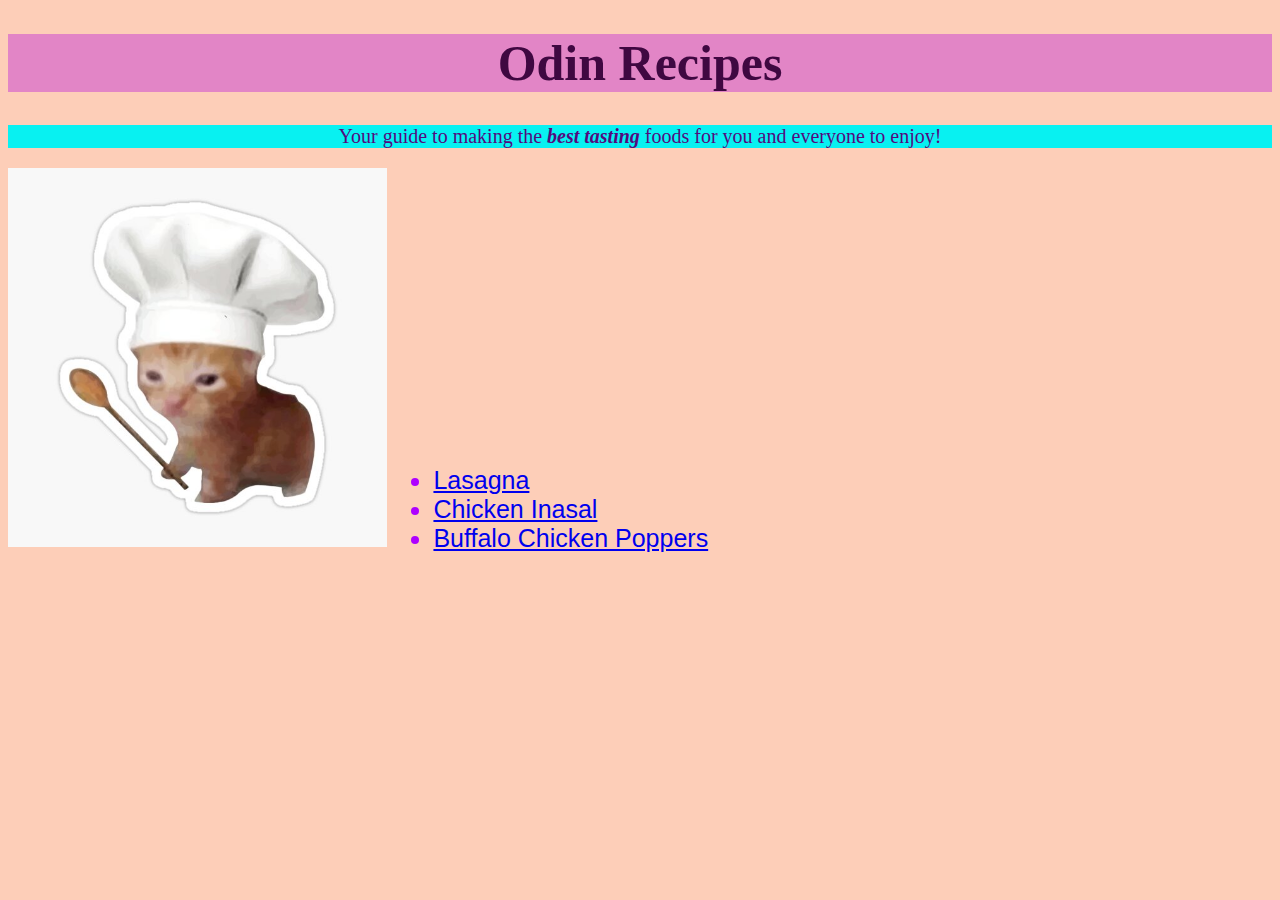
<file: index.html>
<!DOCTYPE html>
<html lang="en">
    <head>
        <meta charset="utf-8">
        <title>Odin Recipes</title>
        <link rel="stylesheet" href="style.css">
    </head>


    <body>
        <h1>Odin Recipes</h1>
        <p class="intro">Your guide to making the <em>best tasting</em> foods for you and everyone to enjoy!</p>
        <img src="recipes/recipe_img/chefkitten.jpg" alt="a professional kitten chef">
        <ul class="home">
            <li><a href="recipes/lasagna.html">Lasagna</a></li>
            <li><a href="recipes/inasal.html">Chicken Inasal</a></li>
            <li><a href="recipes/poppers.html">Buffalo Chicken Poppers</a></li>
        </ul>
        
    </body>
</html>
</file>
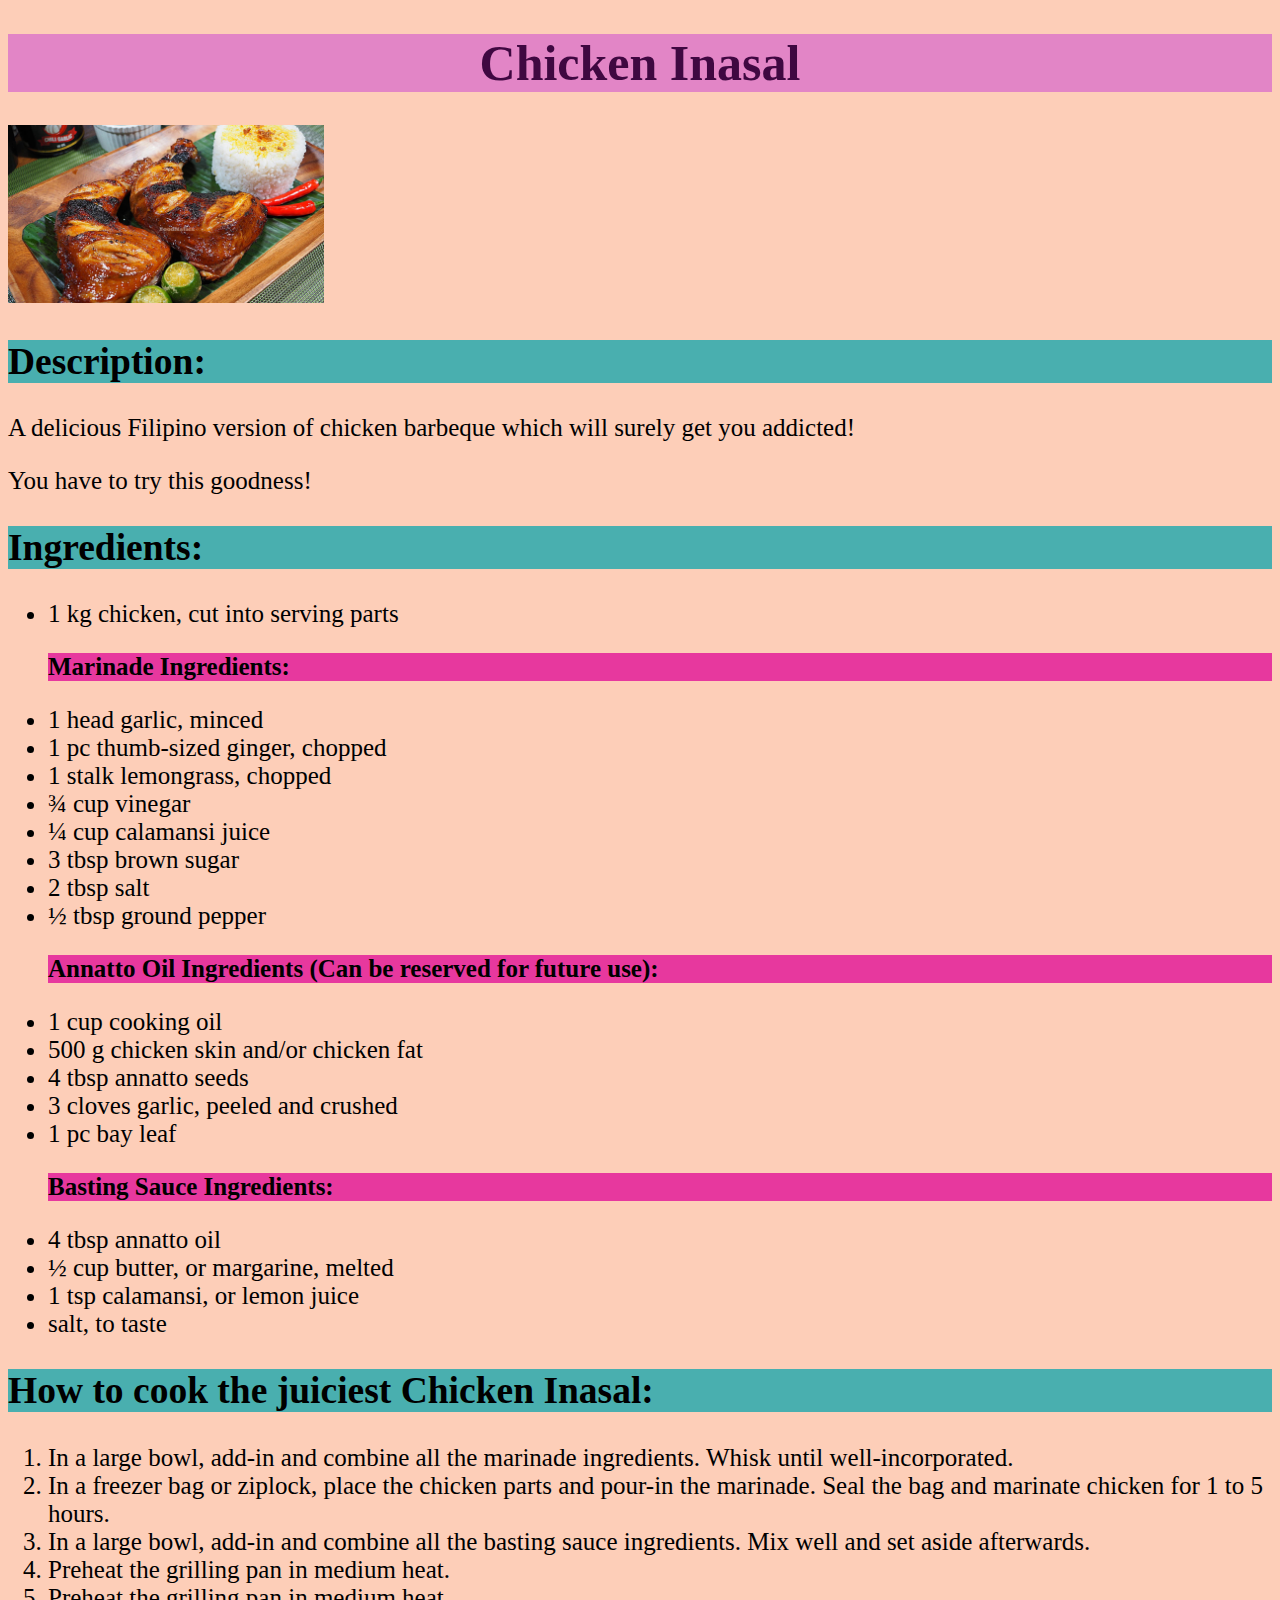
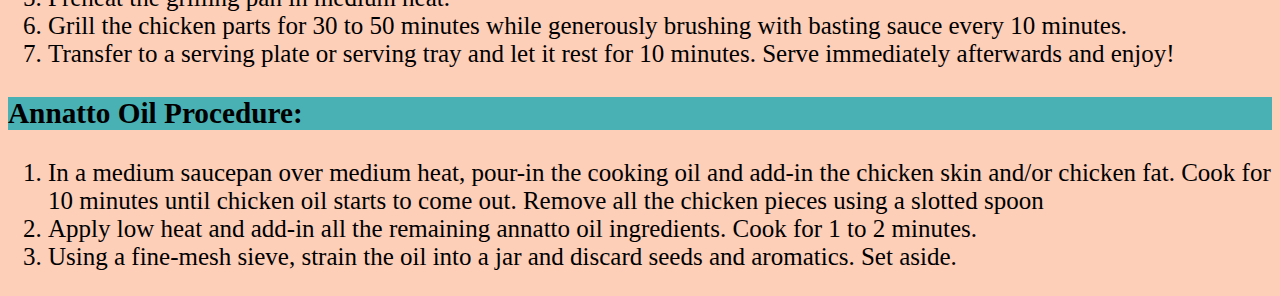
<file: recipes/inasal.html>
<!DOCTYPE html>
<html lang="en">
    <head>
        <meta charset="utf-8">
        <title>Chicken Inasal</title>
        <link rel="stylesheet" href="../style.css"
    </head>

    <body>
        <h1>Chicken Inasal</h1>
        <img class="pic" src="recipe_img/inasal.jpg" width="500" height="500" alt="scrumptuous Chicken Inasal">
        <h2>Description:</h2>
        <p class="des">A delicious Filipino version of chicken barbeque which will surely get you addicted!</p>
        <p>You have to try this goodness!</p>

        <h2>Ingredients:</h2>
        <ul>
            <li>1 kg chicken, cut into serving parts</li>
            <p class="mini"><strong>Marinade Ingredients:</strong></p>
            <li>1 head garlic, minced</li>
            <li>1 pc thumb-sized ginger, chopped</li>
            <li>1 stalk lemongrass, chopped</li>
            <li>¾ cup vinegar</li>
            <li>¼ cup calamansi juice</li>
            <li>3 tbsp brown sugar</li>
            <li>2 tbsp salt</li>
            <li>½ tbsp ground pepper</li>
            <p class="mini"><strong>Annatto Oil Ingredients (Can be reserved for future use):</strong></p>
            <li>1 cup cooking oil</li>
            <li>500 g chicken skin and/or chicken fat</li>
            <li>4 tbsp annatto seeds</li>
            <li>3 cloves garlic, peeled and crushed</li>
            <li>1 pc bay leaf</li>
            <p class="mini"><strong>Basting Sauce Ingredients:</strong></p>
            <li>4 tbsp annatto oil</li>
            <li>½ cup butter, or margarine, melted</li>
            <li>1 tsp calamansi, or lemon juice</li>
            <li>salt, to taste</li>
        </ul>

        <h2>How to cook the juiciest Chicken Inasal:</h2>
        <ol>
            <li>In a large bowl, add-in and combine all the marinade ingredients. Whisk until well-incorporated.</li>
            <li>In a freezer bag or ziplock, place the chicken parts and pour-in the marinade. Seal the bag and marinate chicken for 1 to 5 hours.</li>
            <li>In a large bowl, add-in and combine all the basting sauce ingredients. Mix well and set aside afterwards.</li>
            <li>Preheat the grilling pan in medium heat.</li>
            <li>Preheat the grilling pan in medium heat.</li>
            <li>Grill the chicken parts for 30 to 50 minutes while generously brushing with basting sauce every 10 minutes.</li>
            <li>Transfer to a serving plate or serving tray and let it rest for 10 minutes. Serve immediately afterwards and enjoy!</li>
        </ol>

        <h3>Annatto Oil Procedure:</h3>
        <ol>
            <li>In a medium saucepan over medium heat, pour-in the cooking oil and add-in the chicken skin and/or chicken fat. Cook for 10 minutes until chicken oil starts to come out. Remove all the chicken pieces using a slotted spoon</li>
            <li>Apply low heat and add-in all the remaining annatto oil ingredients. Cook for 1 to 2 minutes.</li>
            <li>Using a fine-mesh sieve, strain the oil into a jar and discard seeds and aromatics. Set aside.</li>
        </ol>

    </body>
</html>
</file>
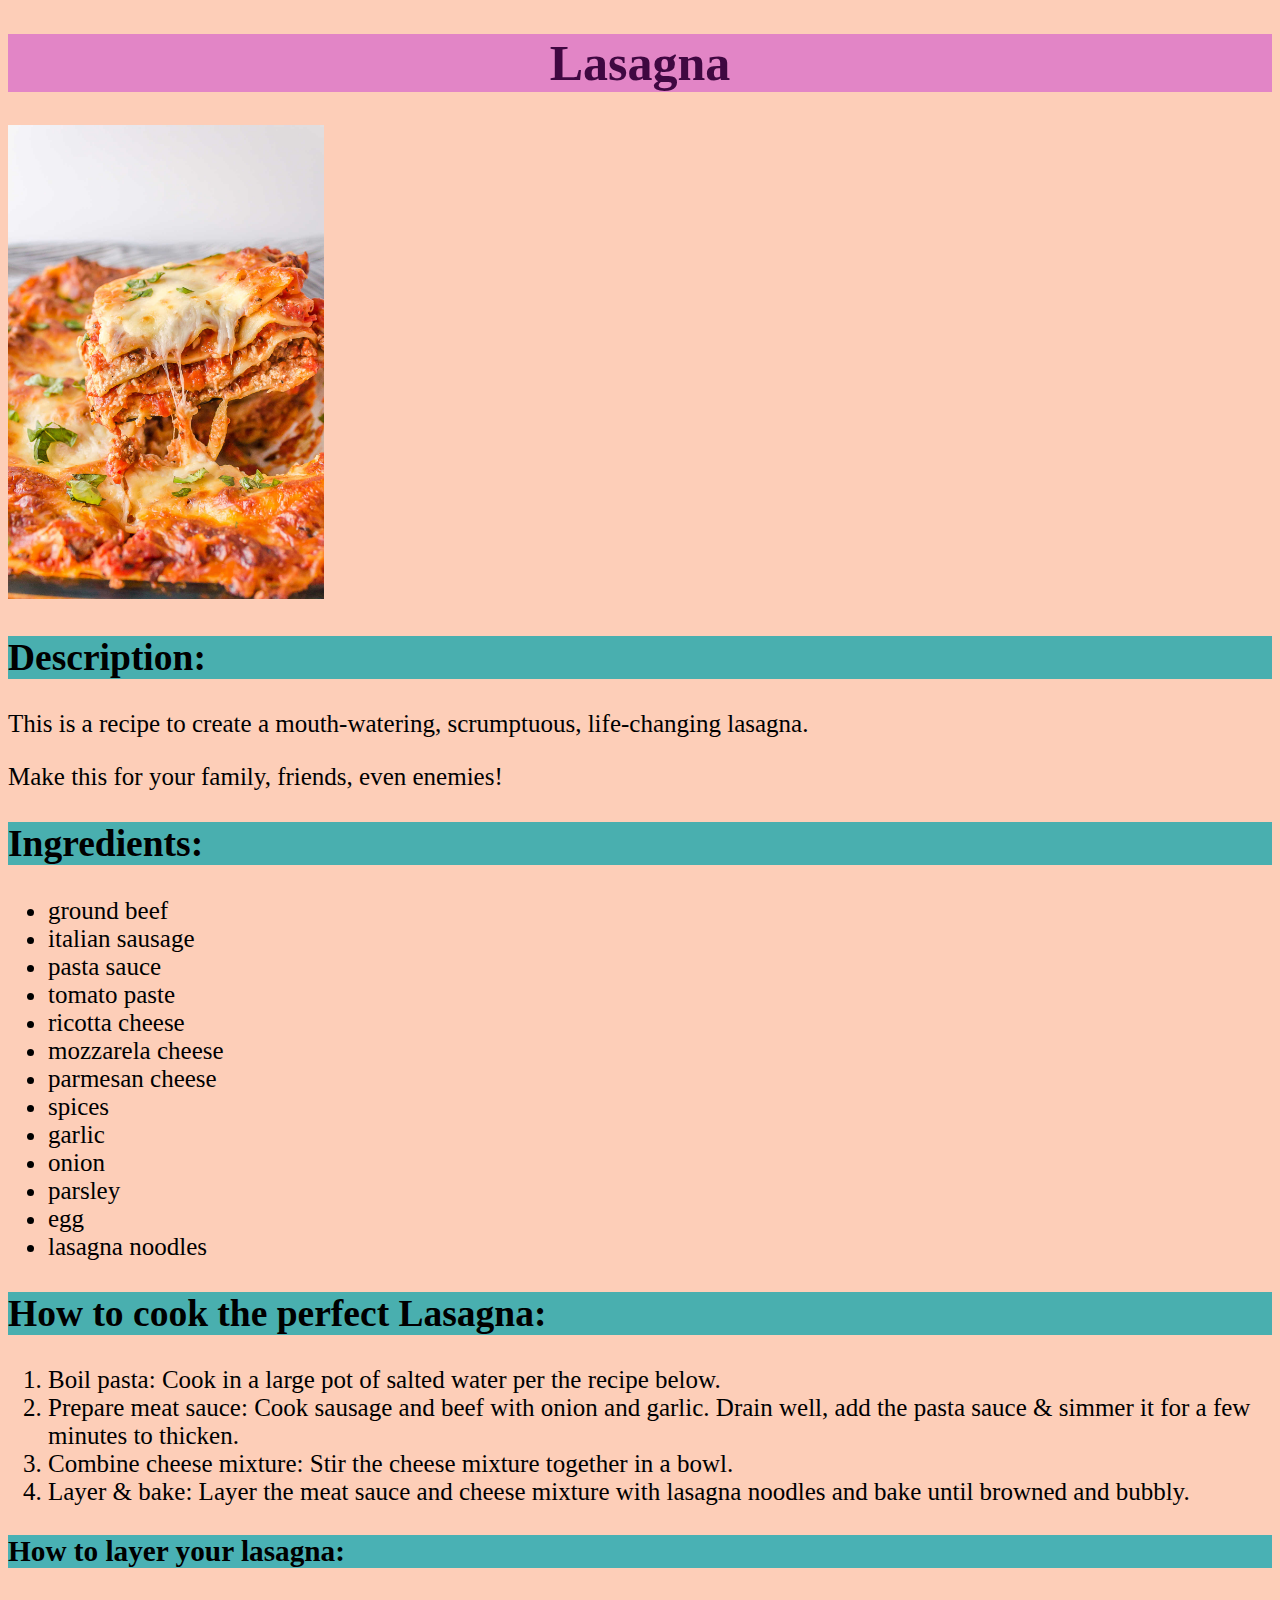
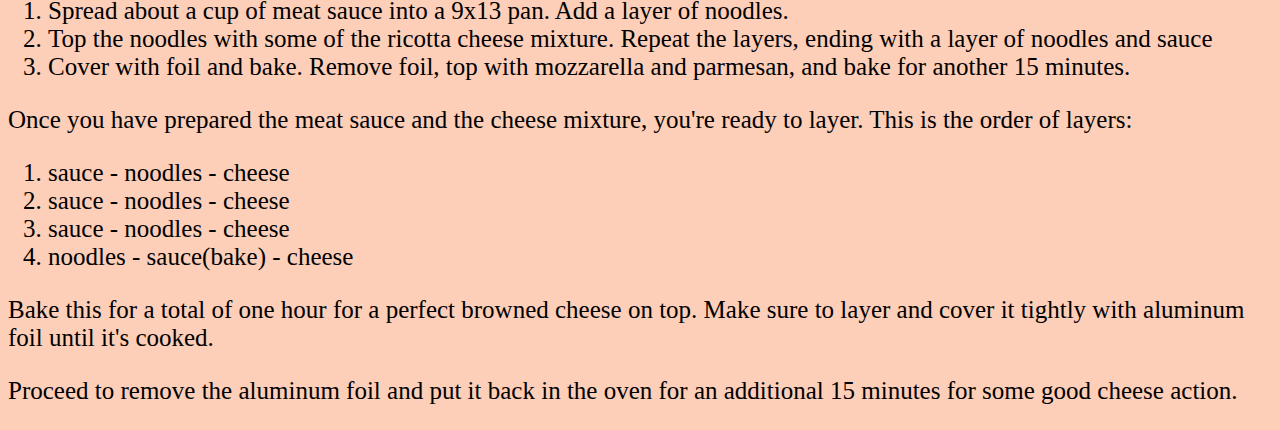
<file: recipes/lasagna.html>
<!DOCTYPE html>
<html lang="en">
    <head>
        <meta charset="utf-8">
        <title>Lasagna</title>
        <link rel="stylesheet" href="../style.css"
    </head>

    <body>
        <h1>Lasagna</h1>
        <img class="pic" src="recipe_img/lasagna.jpg" alt="delicious lasagna">
        <h2>Description:</h2>
        <p>This is a recipe to create a mouth-watering, scrumptuous, life-changing lasagna.</p>
        <p>Make this for your family, friends, even enemies!</p>

        <h2>Ingredients:</h2>
        <ul>
            <li>ground beef</li>
            <li>italian sausage</li>
            <li>pasta sauce</li>
            <li>tomato paste</li>
            <li>ricotta cheese</li>
            <li>mozzarela cheese</li>
            <li>parmesan cheese</li>
            <li>spices</li>
            <li>garlic</li>
            <li>onion</li>
            <li>parsley</li>
            <li>egg</li>
            <li>lasagna noodles</li>
        </ul>

        <h2>How to cook the perfect Lasagna:</h2>
        <ol>
            <li>Boil pasta: Cook in a large pot of salted water per the recipe below.</li>
            <li>Prepare meat sauce: Cook sausage and beef with onion and garlic. Drain well, add the pasta sauce & simmer it for a few minutes to thicken.</li>
            <li>Combine cheese mixture: Stir the cheese mixture together in a bowl.</li>
            <li>Layer & bake: Layer the meat sauce and cheese mixture with lasagna noodles and bake until browned and bubbly.</li>
        </ol>

        <h3>How to layer your lasagna:</h3>
        <ol>
            <li>Spread about a cup of meat sauce into a 9x13 pan. Add a layer of noodles.</li>
            <li>Top the noodles with some of the ricotta cheese mixture. Repeat the layers, ending with a layer of noodles and sauce</li>
            <li>Cover with foil and bake. Remove foil, top with mozzarella and parmesan, and bake for another 15 minutes.</li>
        </ol>

        <p>Once you have prepared the meat sauce and the cheese mixture, you're ready to layer. This is the order of layers: </p>

        <ol>
            <li>sauce - noodles - cheese</li>
            <li>sauce - noodles - cheese</li>
            <li>sauce - noodles - cheese</li>
            <li>noodles - sauce(bake) - cheese</li>
        </ol>

        <p>Bake this for a total of one hour for a perfect browned cheese  on top.
        Make sure to layer and cover it tightly with aluminum foil until it's cooked.</p>
        <p>Proceed to remove the aluminum foil and put it back in the oven for an additional 15 minutes for some good cheese action.
        </p>


    </body>
</html>
</file>
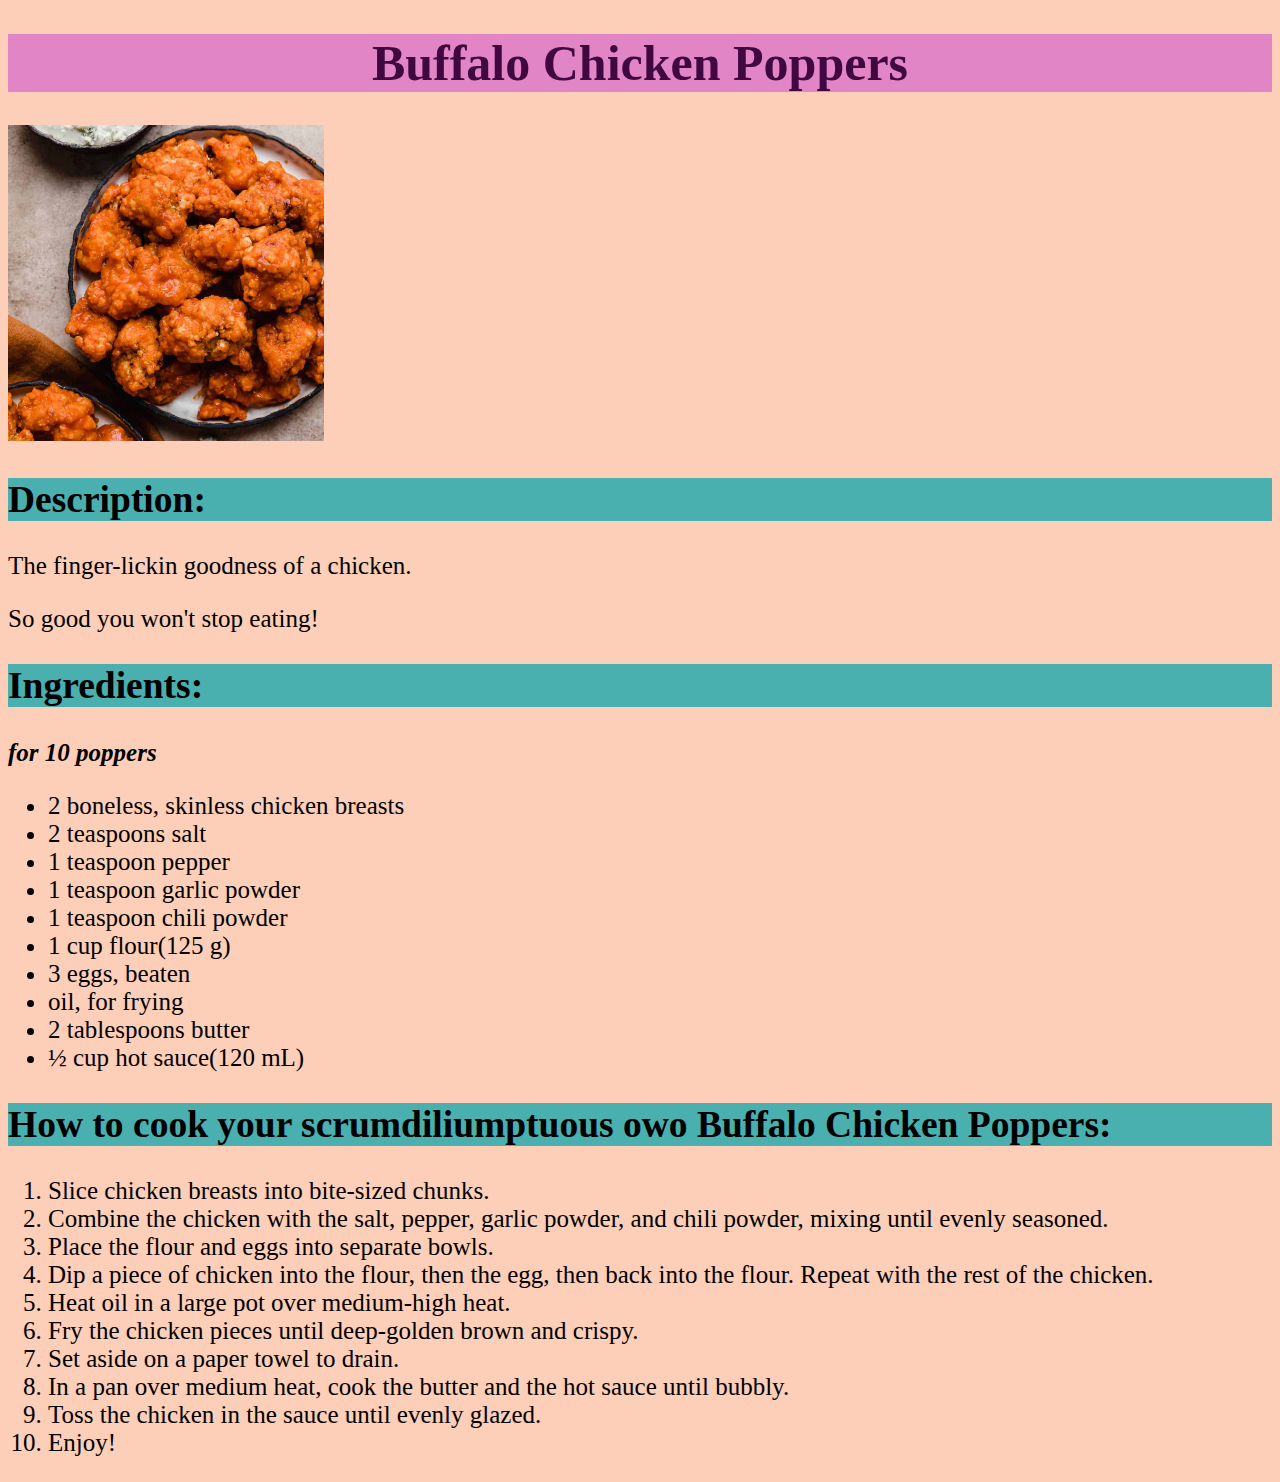
<file: recipes/poppers.html>
<!DOCTYPE html>
<html lang="en">
    <head>
        <meta charset="utf-8">
        <title>Buffalo Chicken poppers</title>
        <link rel="stylesheet" href="../style.css"
    </head>

    <body>
        <h1>Buffalo Chicken Poppers</h1>
        <img class="pic" src="recipe_img/buffalochickenpops.jpg" width="500" height="500" alt="juicy buffalo chicken poppers">
        <h2>Description:</h2>
        <p>The finger-lickin goodness of a chicken.</p>
        <p> So good you won't stop eating!</p>

        <h2>Ingredients:</h2>
        <p><em>for 10 poppers</em></p>
        <ul>
            <li>2 boneless, skinless chicken breasts</li>
            <li>2 teaspoons salt</li>
            <li>1 teaspoon pepper</li>
            <li>1 teaspoon garlic powder</li>
            <li>1 teaspoon chili powder</li>
            <li>1 cup flour(125 g)</li>
            <li>3 eggs, beaten</li>
            <li>oil, for frying</li>
            <li>2 tablespoons butter</li>
            <li>½ cup hot sauce(120 mL)</li>
        </ul>

        <h2>How to cook your scrumdiliumptuous owo Buffalo Chicken Poppers:</h2>
        <ol>
            <li>Slice chicken breasts into bite-sized chunks.</li>
            <li>Combine the chicken with the salt, pepper, garlic powder, and chili powder, mixing until evenly seasoned.</li>
            <li>Place the flour and eggs into separate bowls.</li>
            <li>Dip a piece of chicken into the flour, then the egg, then back into the flour. Repeat with the rest of the chicken.</li>
            <li>Heat oil in a large pot over medium-high heat.</li>
            <li>Fry the chicken pieces until deep-golden brown and crispy.</li>
            <li>Set aside on a paper towel to drain.</li>
            <li>In a pan over medium heat, cook the butter and the hot sauce until bubbly.
            </li>
            <li>Toss the chicken in the sauce until evenly glazed.</li>
            <li>Enjoy!</li>
        </ol>
    </body>
</html>
</file>
<file: style.css>
body {
    background-color: rgb(253, 206, 184);
    font-family:Cambria, Cochin, Georgia, Times, 'Times New Roman', serif;
    font-size: 25px; 
    color: black;
}

h1 {
    color: rgb(63, 8, 65); font-size: 50px; 
    background-color: rgb(226, 133, 198); 
    text-align: center;
}

.intro {
   font-size: 20px; font-family: "Papyrus", 'Lucida Sans', 'Lucida Sans Regular'; 
   text-align: center; 
   color: rgb(83, 10, 126);
   background-color: rgb(8, 241, 241);
}

em {
    font-weight: 800;
}

img {
    width: 30%;
    height: auto;
    display: inline-block;
}

.home {
    color: rgb(174, 0, 255); font-size: 25px; font-family: 'Lucida Sans', 'Lucida Sans Regular', 'Lucida Grande', 'Lucida Sans Unicode', Geneva, Verdana, sans-serif;
    display: inline-block;
}

h2 {
    background-color: rgb(73, 175, 175);
}

h3 {
    background-color: rgb(73, 177, 180);
}

.mini {
    background-color: rgb(231, 56, 158);
}

.pic {
    width: 25%;
    height: auto;
    display: inline-block;}
</file>
